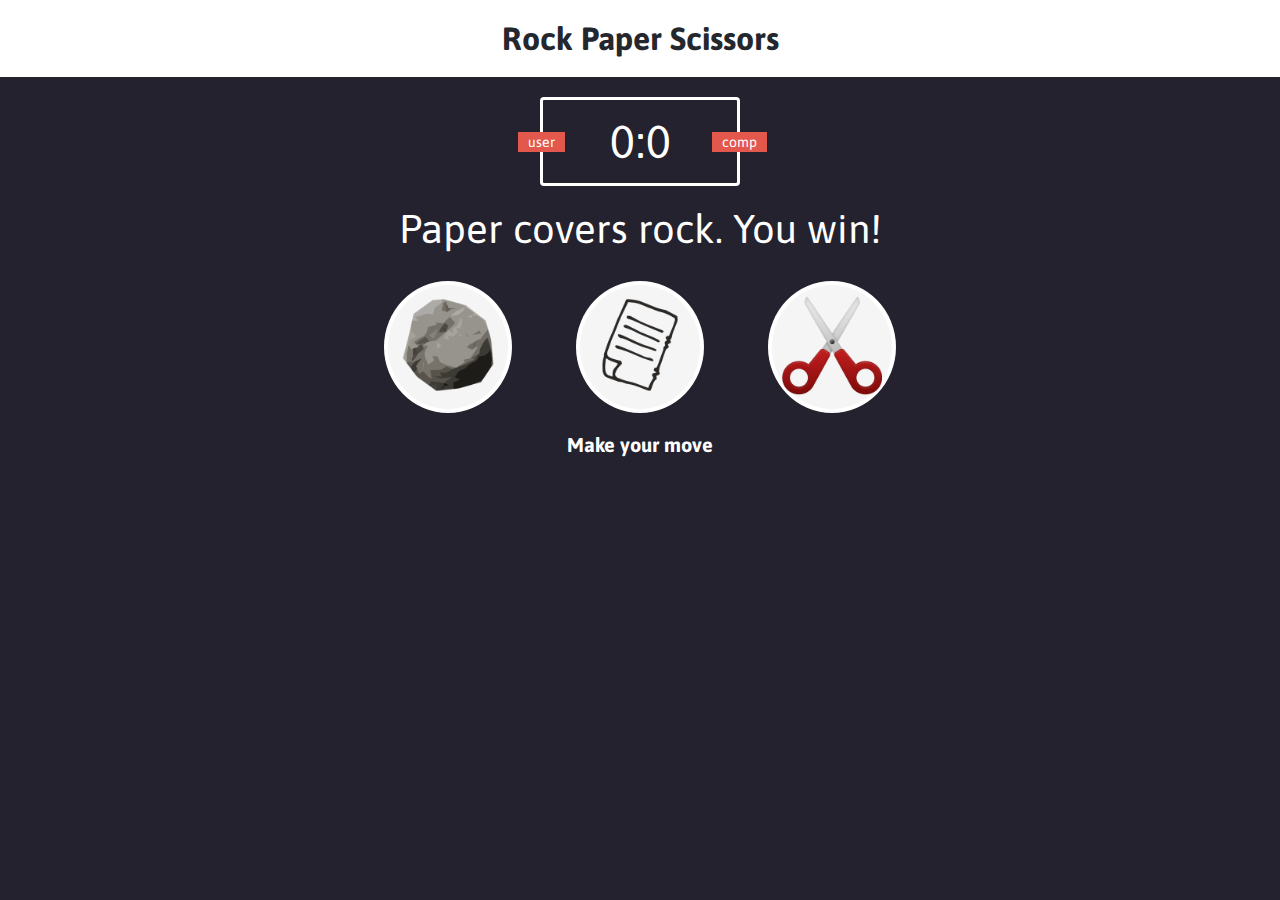
<file: index.html>
<!DOCTYPE html>
<html lang="en">
<head>
    <meta charset="UTF-8">
    <meta name="viewport" content="width=device-width, initial-scale=1.0">
    <meta http-equiv="X-UA-Compatible" content="ie=edge">
    <title>Rock Paper Scissors</title>

    <link rel="stylesheet" href="style.css">
</head>
<body>
    <header>
        <h1>Rock Paper Scissors</h1>
    </header>

    <div class="score-board">
        <div id="user-label" class="badge">user</div>
        <div id="computer-label" class="badge">comp</div>
        <span id="user-score">0</span>:<span id="computer-score">0</span>
    </div>

    <div class="result">
        <p>Paper covers rock. You win!</p>
    </div>

    <div class="choices">
        <div class="choice" id="r">
            <img src="images/rock.png" alt="">
        </div>
        <div class="choice" id="p">
            <img src="images/paper.png" alt="">
        </div>
        <div class="choice" id="s">
            <img src="images/scissors.png" alt="">
        </div>
    </div>

    <p id="action-massage">Make your move</p>
</body>
<script src="app.js"></script>
</html>
</file>
<file: style.css>
@import url('https://fonts.googleapis.com/css?family=Asap&display=swap');

* {
  margin: 0;
  padding: 0;
  box-sizing: border-box;
}
body{
    background-color: #24222e
}

header{
    background-color: white;
    padding: 20px;
}

header > h1{
    color: #25272e;
    text-align: center;
    font-family: Asap, sans-serif;
}

.score-board{
    position: relative;
    border: 3px solid white;
    width: 200px;
    margin: 20px auto;
    color: white;
    font-size: 46px;
    border-radius: 4px;
    text-align: center;
    padding: 15px 20px;
    font-family: Asap, sans-serif;
}

.badge{
    background-color: #e2584d;
    color: white;
    font-size: 14px;
    padding: 2px 10px;
    font-family: Asap, sans-serif;
}

#user-label{
    position: absolute;
    top: 32px;
    left: -25px;
}

#computer-label{
    position: absolute;
    top: 32px;
    right: -30px;
}

.result{
    font-size: 40px;
    color: white;
    font-family: Asap, sans-serif;
    text-align: center;
}

.choices{
    text-align: center;
    margin-top: 30px;
}
.choice{
    display: inline-block;
    border: 4px solid white;
    background-color: whitesmoke;
    border-radius: 50%;
    padding: 10px;
    margin: 0 30px;
    transition: all .3s ease;
}

.choice:hover{
    cursor: pointer;
    transition: all .3s ease;
    box-shadow: 0px 0px 10px 2px #e2584d;
}

#action-massage{
    color: white;
    font-size: 20px;
    font-family: Asap, sans-serif;
    text-align: center;
    font-weight: bold;
    margin-top: 20px;
}

img{
    width: 100px;
    height: 100px;
    transition: all .3s ease;
}
img:hover{
    transform: scale(1.2);
    transition: all .3s ease;
}
</file>
